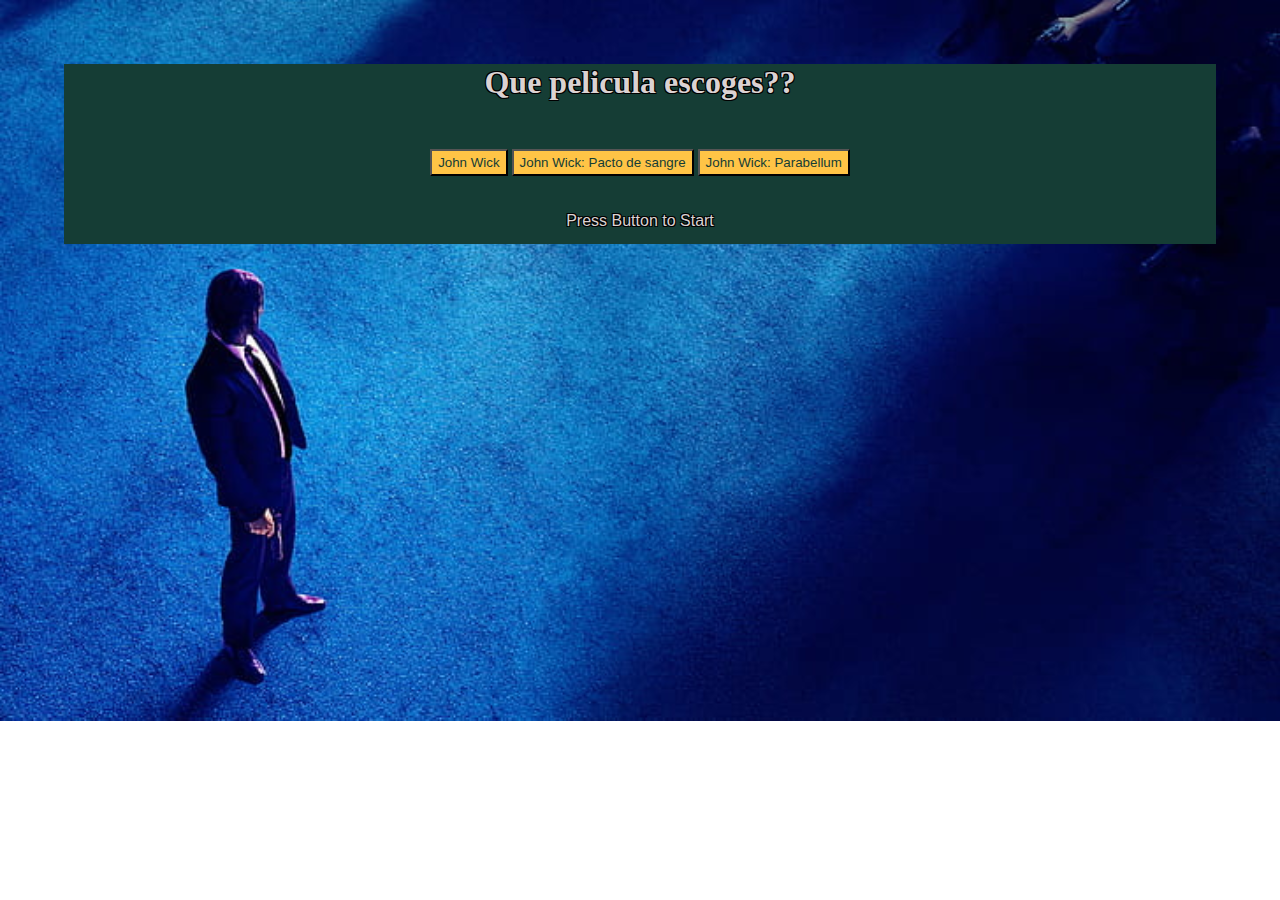
<file: EjercicioQuiz/index.html>
<!DOCTYPE html>
<html lang="en">

<head>
    <meta charset="UTF-8">
    <meta http-equiv="X-UA-Compatible" content="IE=edge">
    <meta name="viewport" content="width=device-width, initial-scale=1.0">
    <title>Elige</title>
    <link href="johnGame/css/style.css" rel="stylesheet">
</head>

<body>
    <div class="container">
        <div id="home" class="flex-column flex-center">
            <h1>Que pelicula escoges??</h1>
            <button><a href="johnGame/john1.html">John Wick</a></button>
            <button><a href="johnGame/john2.html">John Wick: Pacto de sangre</a></button>
            <button><a href="johnGame/john3.html">John Wick: Parabellum</a></button>
        </div>
    </div>
    <script src="johnGame/js/app.js"></script>
</body>

</html>
</file>
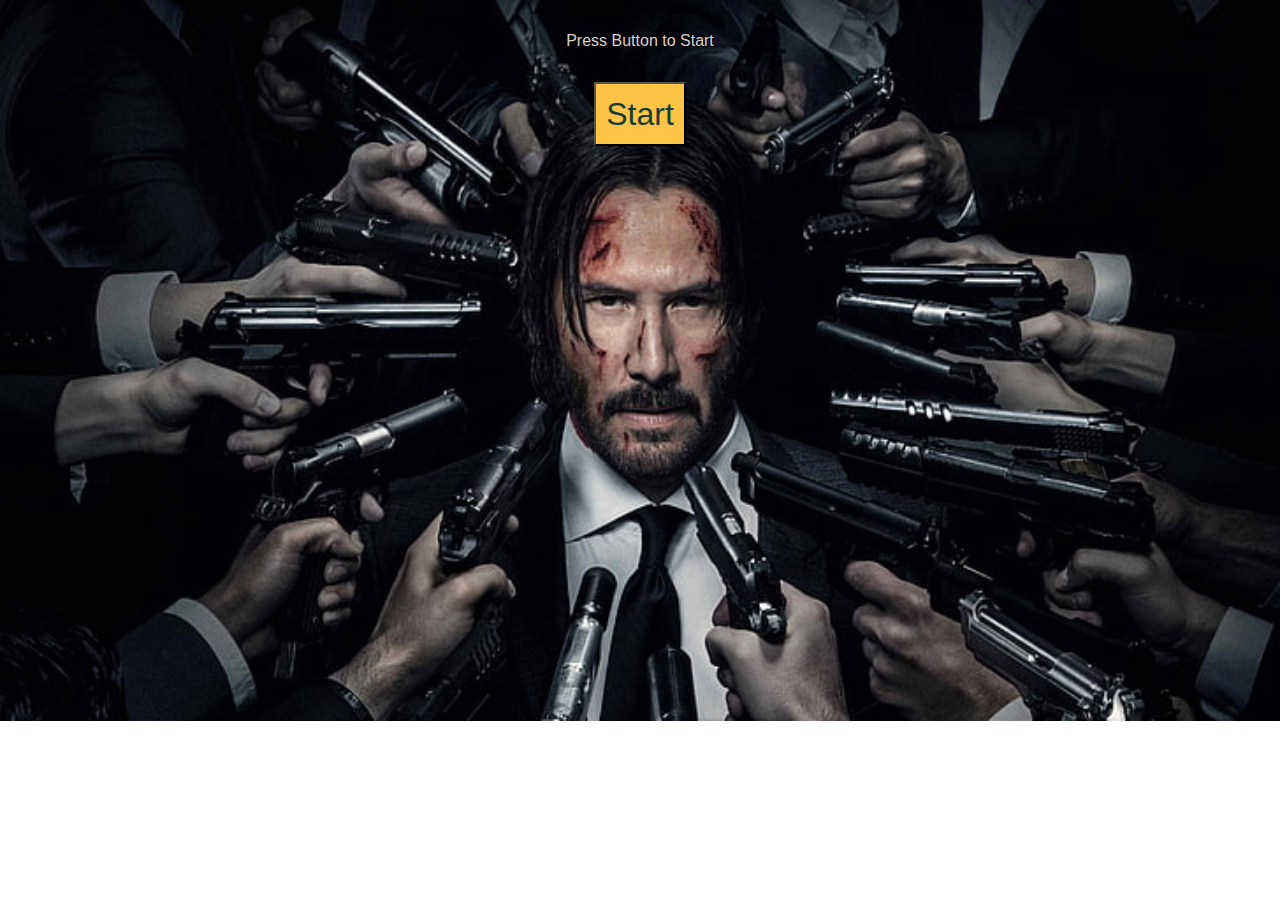
<file: EjercicioQuiz/johnGame/john1.html>
<!DOCTYPE html>
<html lang="en">

<head>
    <meta charset="UTF-8">
    <meta http-equiv="X-UA-Compatible" content="IE=edge">
    <meta name="viewport" content="width=device-width, initial-scale=1.0">
    <title>Quiz Page</title>
    <link rel="stylesheet" href="css/style.css">
</head>

<body>
    <div class="container"></div>
    <button id="btn" value="fotr">Start</button>
    <button id="playAgain" value="play"><a href="../index.html">Play Again</button></a>
    <script src="js/app.js"></script>
</body>

</html>
</file>
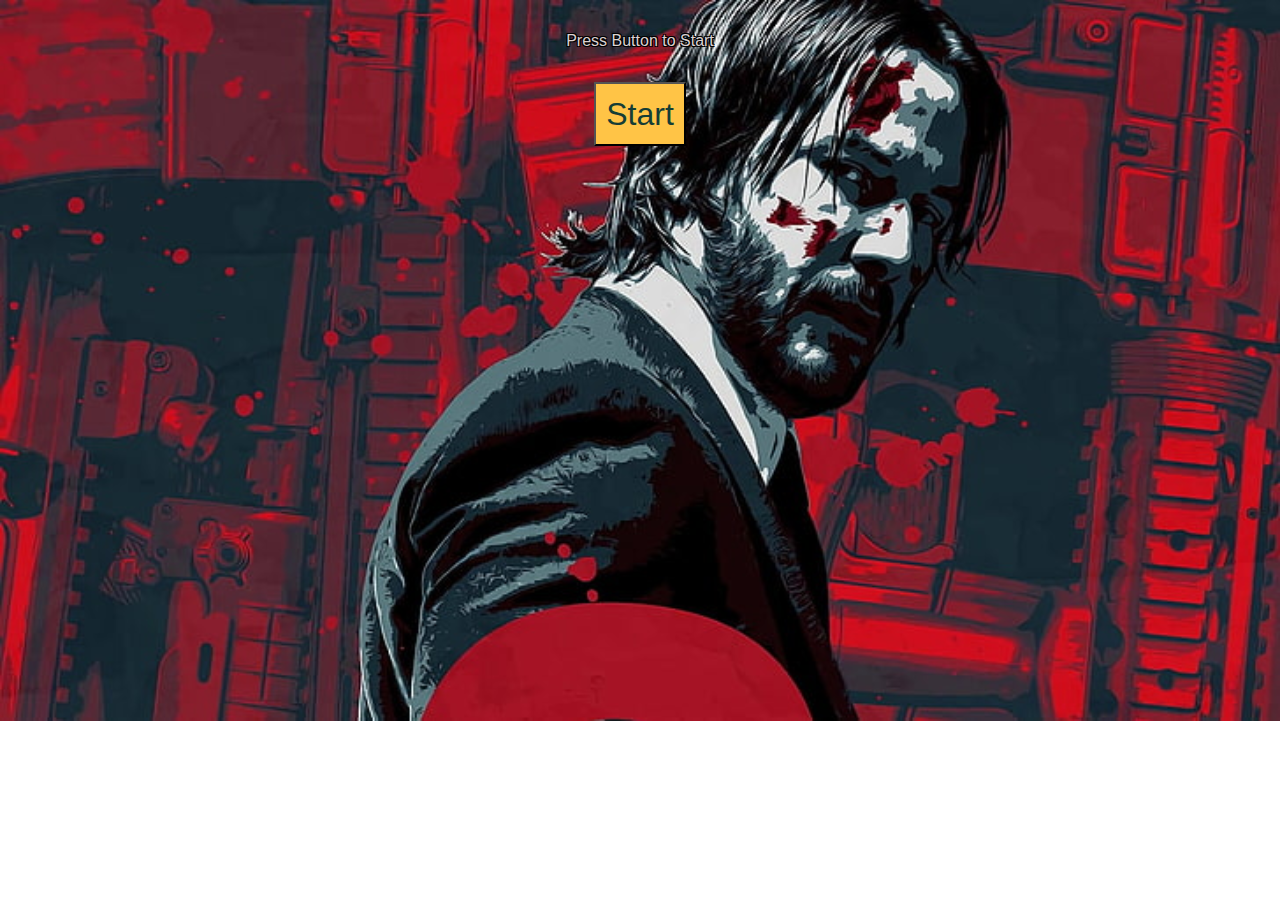
<file: EjercicioQuiz/johnGame/john2.html>
<!DOCTYPE html>
<html lang="en">

<head>
    <meta charset="UTF-8">
    <meta http-equiv="X-UA-Compatible" content="IE=edge">
    <meta name="viewport" content="width=device-width, initial-scale=1.0">
    <title>Quiz Page</title>
    <link rel="stylesheet" href="css/style.css">
</head>

<body>
    <div class="container"></div>
    <button id="btn" value="rotk">Start</button>
    <button id="playAgain" value="play"><a href="../index.html">Play Again</button></a>
    <script src="js/app.js"></script>
</body>

</html>
</file>
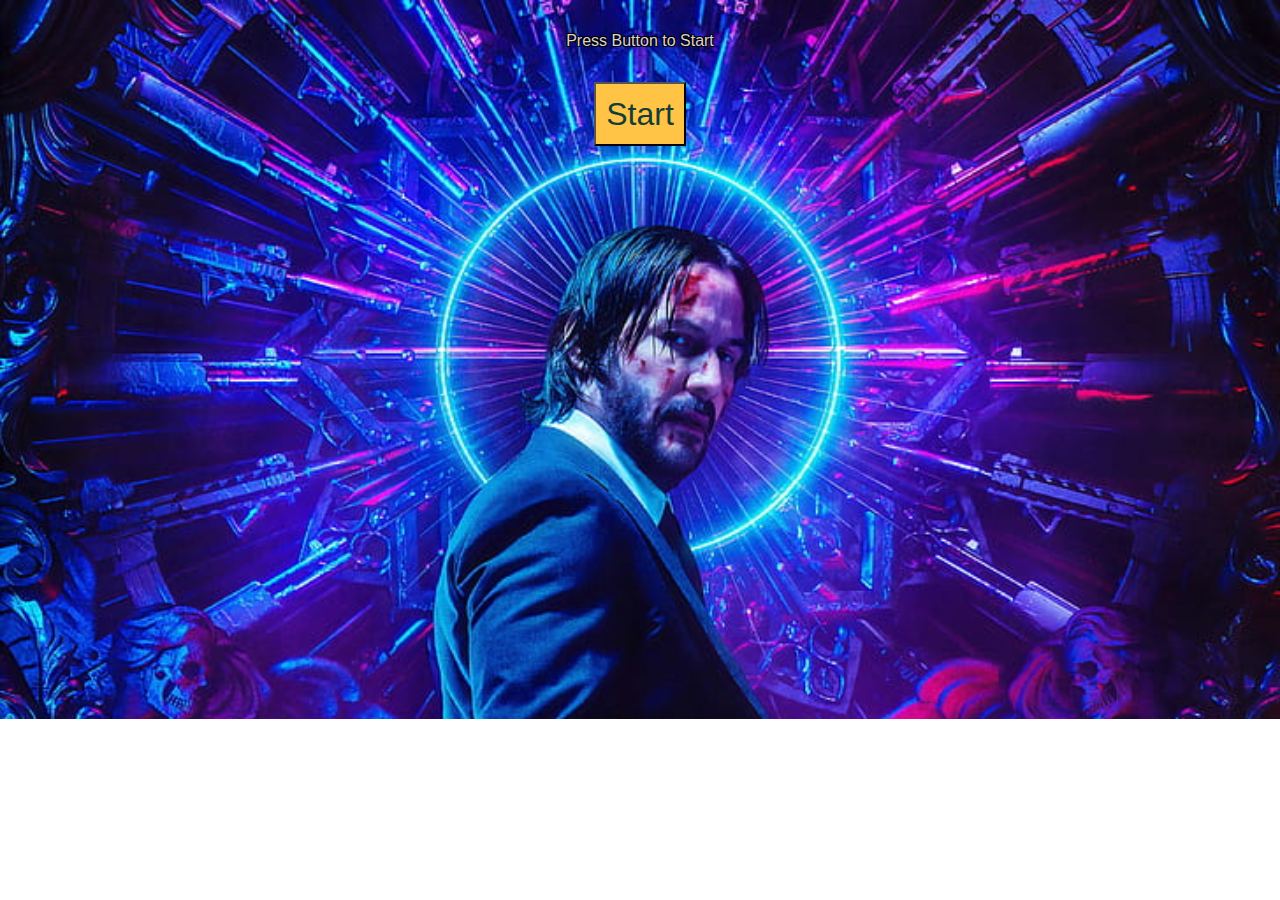
<file: EjercicioQuiz/johnGame/john3.html>
<!DOCTYPE html>
<html lang="en">

<head>
    <meta charset="UTF-8">
    <meta http-equiv="X-UA-Compatible" content="IE=edge">
    <meta name="viewport" content="width=device-width, initial-scale=1.0">
    <title>Quiz Page</title>
    <link rel="stylesheet" href="css/style.css">
</head>

<body>
    <div class="container"></div>
    <button id="btn" value="ttt">Start</button>
    <button id="playAgain" value="play"><a href="../index.html">Play Again</button></a>
    <script src="js/app.js"></script>
</body>

</html>
</file>
<file: EjercicioQuiz/johnGame/css/style.css>
* {
    box-sizing: border-box;
}

body {
    color: #DBD2D2;
    text-shadow: -1px 1px 0 #000, 1px 1px 0 #000, 1px -1px 0 #000, -1px -1px 0 #000;
    background-image: url('../images/johnindex2.jpg');
    background-repeat: no-repeat;
    background-size: cover;
    background-blend-mode: lighten;
    margin-top: 5%;
}

#home {
    background-color: #153D35;
    color: #DBD2D2;
    height: 20vh;
}

#home button {
    margin-top: 2em;
}

h1 {
    margin-top: 1em;
}

.next {
    display: block;
    margin: auto;
    margin-top: 30px;
    width: 100px;
}

.message {
    text-align: center;
    font-family: Verdana, Geneva, Tahoma, sans-serif;
    margin-bottom: 2em;
    margin-top: -2em;
}

.game {
    margin: 10px;
    padding: 10px;
    background-color: #153D35;
}

.question {
    font-family: cursive;
    font-size: 1.2em;
    padding: 5px;
    margin: 3px;
}

.opts button {
    font-family: cursive;
    margin: 3px;
    text-transform: capitalize;
    padding: 3px;
    background-color: #ffc446;
    color: #153D35;
    min-width: 90px;
}

.container {
    width: 90vw;
    margin: auto;
    text-align: center;
    background-color: 153D35;
}

button,
button.btns {
    height: 2em;
    background-color: #ffc446;
    color: #153D35;
}

#btn {
    display: block;
    padding: 10px;
    font-size: 2em;
    margin: auto;
}

#playAgain {
    text-align: center;
    margin: auto;
    height: 4em;
}

button a {
    text-decoration: none;
    color: #153D35;
}
</file>
